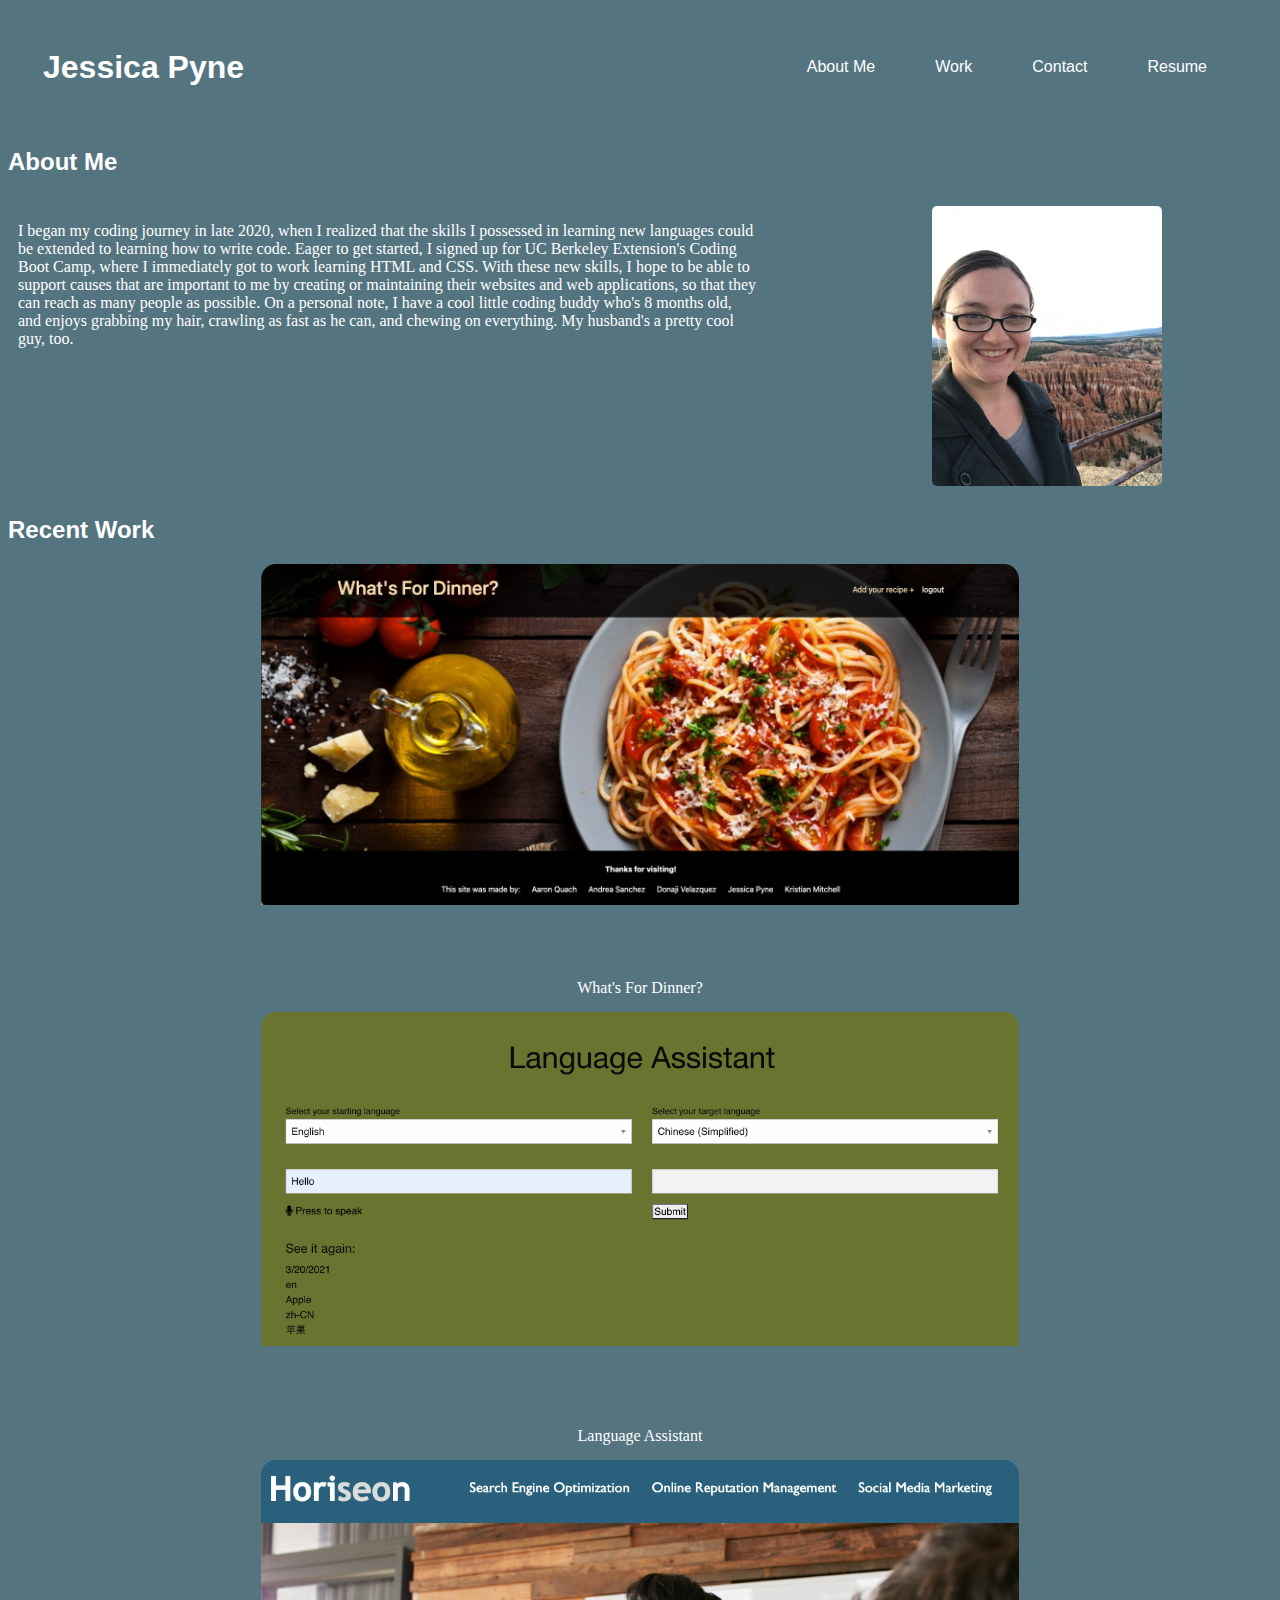
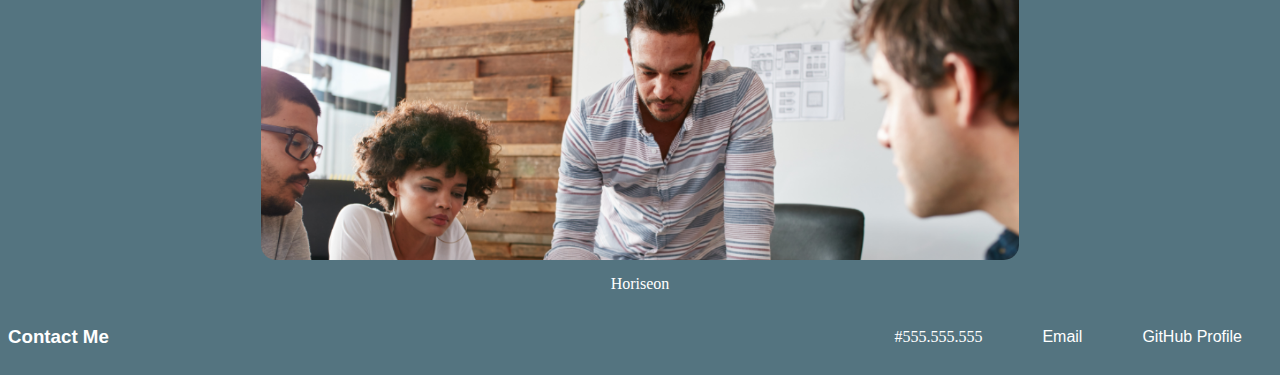
<file: index.html>
<!DOCTYPE html>
<html>
    <html lang="en">
  <head>
    <meta charset="UTF-8" />
    <link rel="stylesheet" href="style.css">
    <meta name="viewport" content="width=device-width, initial-scale=1.0">
</head>
    <title>Jessica's Dazzling Portfolio</title>
<body>
<header>

    <h1>
    <a href="index.html">Jessica Pyne</a>
</h1>

    <nav>
            <ul>
                <li>
                    <a href="#about-me">About Me</a>
                </li>
                    <li>
                        <a href="#recent-work">Work</a>
                    </li>
                    <li>
                        <a href="#contact">Contact</a>
                    </li>
                    <li>
                    <a href="./resume.html" target="_blank">Resume</a>
                    <!-- add link to resume -->
                    </li>
             </ul>

    </nav>
        </h1>


</header>

<section id="about-me">
<div id="about-me-general">

    <div id="about-me-heading">
    <h2>About Me</h2> </div>

<div id="about-me-content" class="about-me-content">
    <p>I began my coding journey in late 2020, when I realized that the skills I possessed in learning new languages could be 
    extended to learning how to write code. Eager to get started, I signed up for UC Berkeley Extension's Coding Boot Camp, where I 
    immediately got to work learning HTML and CSS. With these new skills, I hope to be able to support causes that are important to 
    me by creating or maintaining their websites and web applications, so that they can reach as many people as possible.
    On a personal note, I have a cool little coding buddy who's 8 months old, and enjoys grabbing my hair, crawling as fast as he can,
    and chewing on everything. My husband's a pretty cool guy, too. 
</p>


    <img src="./images/aboutme.jpeg" alt="Jessica at Bryce Canyon National Park"> 
</div>
</div>

</section>

<h2>Recent Work</h2>

<section id="recent-work">
   
    <div class="run-buddy"> 
        <a href="https://infinite-citadel-40199.herokuapp.com/" target="_blank" ><img src="./images/whatsfordinner.png" alt="What's for Dinner image" />
            </a>
    </div>
    <div class="desc">What's For Dinner?</div>

    <div class="run-buddy"> 
        <a href="https://aaronquach123.github.io/speechtranslation/" target="_blank" ><img src="./images/languageassistant.png" alt="Language Assistant image" />
            </a>
    </div>
    <div class="desc">Language Assistant</div>



    <div class="run-buddy">
   
        <a href="https://jessicap5159.github.io/horiseon/" target="_blank"><img src="./images/horiseon.png" alt="Horiseon image" />
        </a>
        </div>
        <div class="desc">Horiseon</div>
</div>
    
    


</div>
</section>



<footer id="contact">
<h3>Contact Me</h3>
        <ul>
            <li>#555.555.555</li>
            <li>
                <a href="mailto:jessicaj5159@gmail.com">Email</a>

                </li>
            <li>
                <a href="https://github.com/jessicap5159" target="_blank">GitHub Profile</a>
            </li>
        </ul>

</footer>













</body>
</html>
</file>
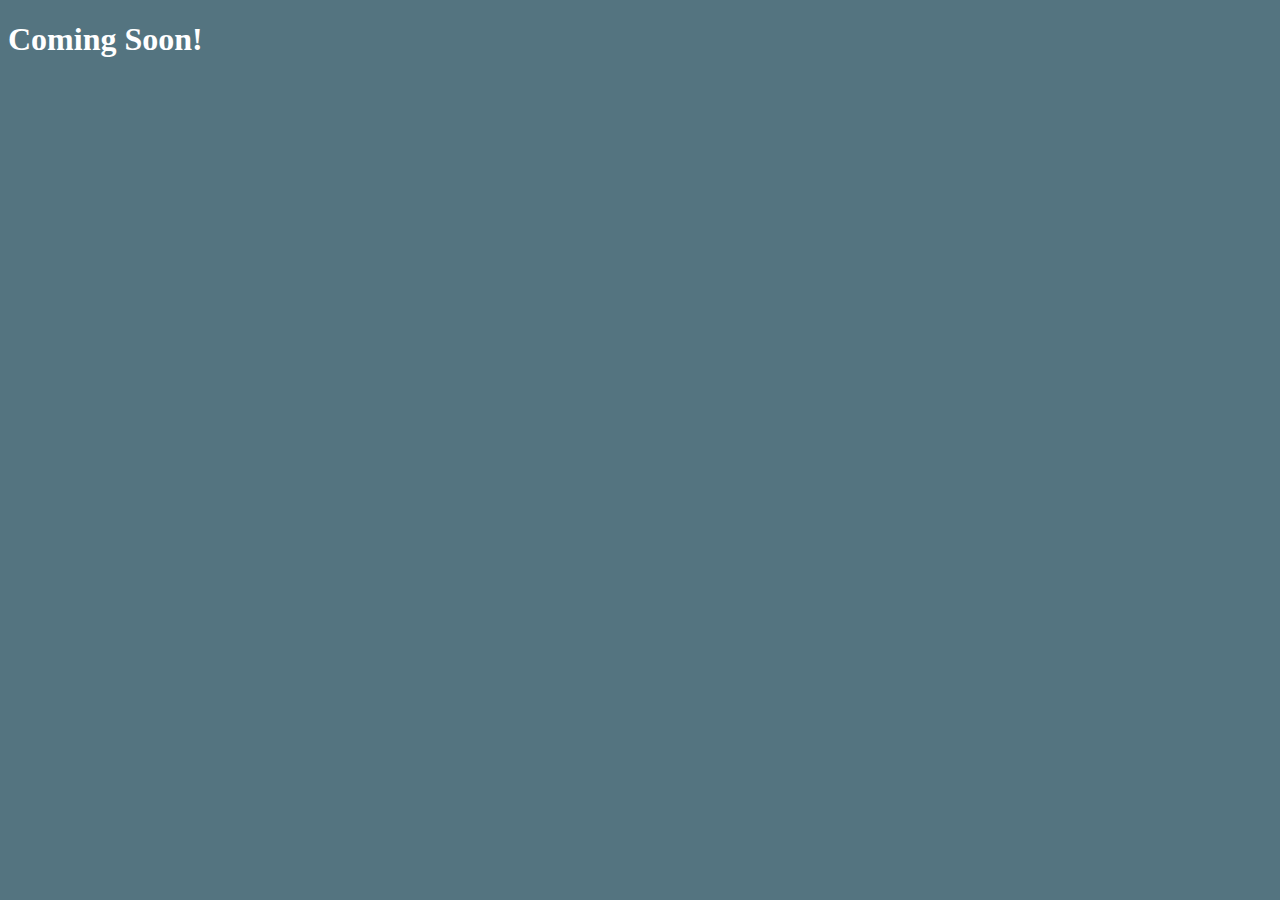
<file: resume.html>
<!DOCTYPE html>
<html>
    <html lang="en">
  <head>
    <meta charset="UTF-8" />
    <link rel="stylesheet" href="style.css">
    <meta name="viewport" content="width=device-width, initial-scale=1.0">
</head>
    <title>Resume</title>

    <body>

        <h1> Coming Soon! </h1>

    </body>
</file>
<file: style.css>
body {
    background-color: rgb(84 116 128);
    color: white; 
font-family: Cambria, Cochin, Georgia, Times, 'Times New Roman', serif;


}

/* Header and Nav */

header {
    padding: 20px 35px;
    display: flex;
    justify-content: space-between;
    flex-wrap: wrap;
    position: -webkit-sticky; 
    position: sticky;
    top: 0;
    background-size: cover;
  background-attachment: fixed;
  background-position: 80%;
  background-color: rgb(84 116 128);

}
 


header h1, h2, h3{
    font-family:'Lucida Sans', 'Lucida Sans Regular', 'Lucida Grande', 'Lucida Sans Unicode', Geneva, Verdana, sans-serif; 
}

header nav {
    margin: 7px 0;
    display: block;

}


header nav ul {

        display: flex;
        flex-wrap: wrap;
        justify-content: space-between;
        align-items: center;
        list-style: none;
    }

    header nav ul li a {
        margin: 0 30px; 
        line-height: 2.0;
    }

 /* Links */     

a:link {
    color: white; 
    text-decoration: none;
    font-family: Arial, Helvetica, sans-serif;
  }
 
  a:visited {
    color:rgb(24, 23, 23); 
  }

/* About Me */

#about-me-content img {
    width: 250px; 
    height: 300px;
}

.run-buddy img {
    width: 100%;

}
.run-buddy {
    overflow: hidden;
    height: 400px;
    border-radius: 15px;

}

.about-me-content {
    width: 100%;
    display: flex;
    justify-content: space-between;
}

.about-me-content p {
    width: 60%;
    padding: 10px;

}

.about-me-content img {
    width: 20%;
    border-radius: 15px;
    padding: 10px;
    margin: 0 100px 0 0;
    
}
/* Recent Work */ 

#recent-work {
    margin: auto;
    width: 60%;
}

div.images:hover {  
    color: yellow;
}

div.images img { 
    height: 100%; 
  }

div.images {
    border-radius: 15px;
    overflow: hidden;
    height: 400px;
}

  div.desc {
    padding: 15px;
    text-align: center;
  }

 /* Responsivity */ 
  
  * {
    box-sizing: border-box;
  }

  .responsive {
    padding: 0 6px;
    float: left;
    width: 49.99999%;
  }
  
  @media only screen and (max-width: 900px) {
    .responsive {
      width: 49.99999%;
      margin: 6px 0;
    }

    .about-me-content  {
      display: block; 
          
}

.run-buddy img {
    height: 100%;
    width:auto; 

}

header nav {
   width: 80%;
}

  }


  
  @media only screen and (max-width: 500px) {
    .responsive {
      width: 100%;
    }
  }

/* Content and Footer */

p {
   text-align: left;
    flex-wrap: wrap; }



ul {list-style-type: none;}


footer {
    display: flex;
  flex-wrap: wrap;
  justify-content: space-between;
  align-items: center; 
  width: 100%;
    
} 

footer ul {
    display: flex;
    justify-content: space-between;

}
 
footer ul li {
    margin: 0 30px;
}
</file>
